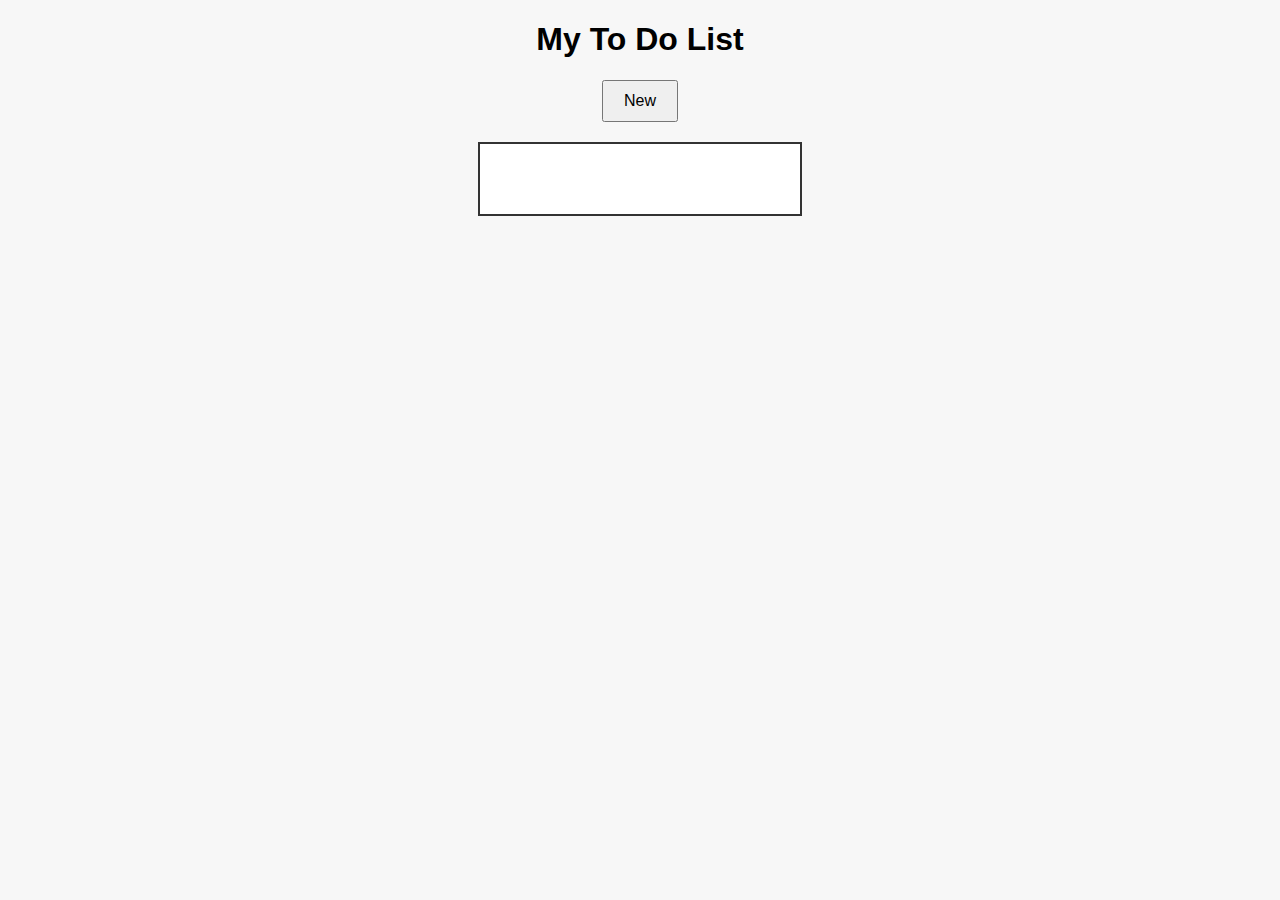
<file: cell03/ex03/index.html>
<!DOCTYPE html>
<html lang="en">
<head>
    <meta charset="UTF-8">
    <title>To Do List</title>
    <style>
        body { font-family: Arial, sans-serif; text-align: center; background-color: #f7f7f7; }
        #ft_list { 
            margin: 20px auto; 
            width: 300px; 
            min-height: 50px;
            background: white;
            padding: 10px;
            border: 2px solid #333;
        }
        .todo-item {
            padding: 10px;
            margin: 5px 0;
            background: #eee;
            border: 1px solid #ccc;
            cursor: pointer;
            word-wrap: break-word;
        }
        .todo-item:hover { background: #ffdada; }
        button { padding: 10px 20px; cursor: pointer; font-size: 16px; }
    </style>
</head>
<body>

    <h1>My To Do List</h1>
    <button id="newBtn">New</button>
    
    <div id="ft_list"></div>

    <script>
        const ft_list = document.getElementById('ft_list');
        const newBtn = document.getElementById('newBtn');

        window.onload = function() {
            const cookies = document.cookie.split('; ');
            const todoCookie = cookies.find(row => row.startsWith('todo='));
            if (todoCookie) {
                const data = JSON.parse(decodeURIComponent(todoCookie.split('=')[1]));
                data.forEach(text => addTodo(text, false));
            }
        };

        function saveToCookie() {
            const todos = [];
            document.querySelectorAll('.todo-item').forEach(item => {
                todos.push(item.innerText);
            });
            document.cookie = "todo=" + encodeURIComponent(JSON.stringify(todos)) + ";path=/;max-age=" + (7*24*60*60);
        }

        function addTodo(text, shouldSave = true) {
            if (!text || text.trim() === "") return;

            const div = document.createElement('div');
            div.className = 'todo-item';
            div.innerText = text;

            div.onclick = function() {
                if (confirm("Do you want to remove this TO DO?")) {
                    this.remove();
                    saveToCookie();
                }
            };

            ft_list.insertBefore(div, ft_list.firstChild);
            
            if (shouldSave) saveToCookie();
        }

        newBtn.onclick = function() {
            const newTodo = prompt("Enter your new TO DO:");
            if (newTodo && newTodo.trim() !== "") {
                addTodo(newTodo);
            }
        };
    </script>

</body>
</html>
</file>
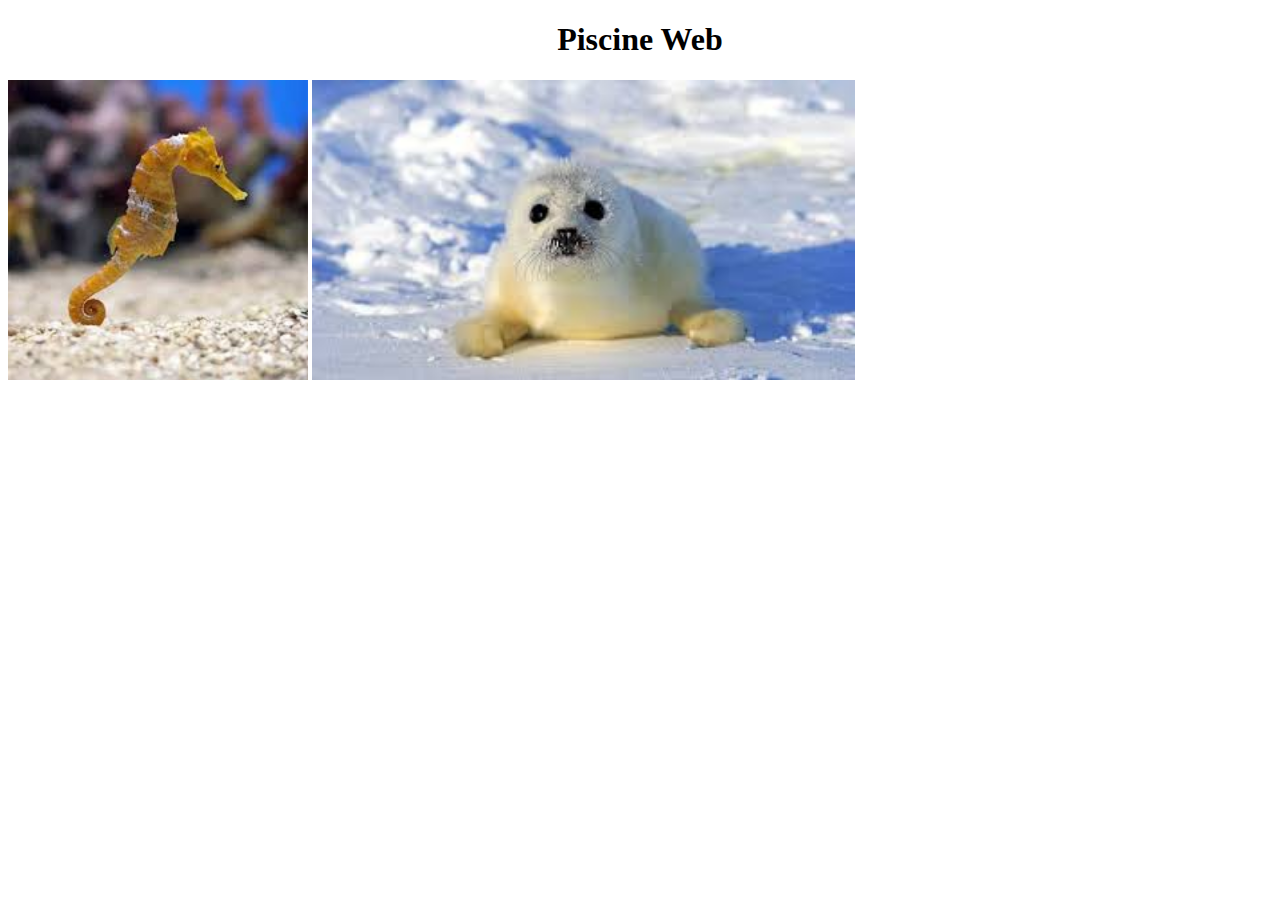
<file: cell01/ex02/piscineweb.html>
<!DOCTYPE html>
<html>
<head>
    <meta charset="UTF-8">
    <meta name="viewport" content="width=device-width, initial-scale=1.0">
    <title>Piscine Web</title>
</head>
<body>
    <h1 style="text-align: center;">Piscine Web</h1>

    <img src="[data-uri]" width="300">

    <img src="[data-uri]" width="543">
</body>
</html>
</file>
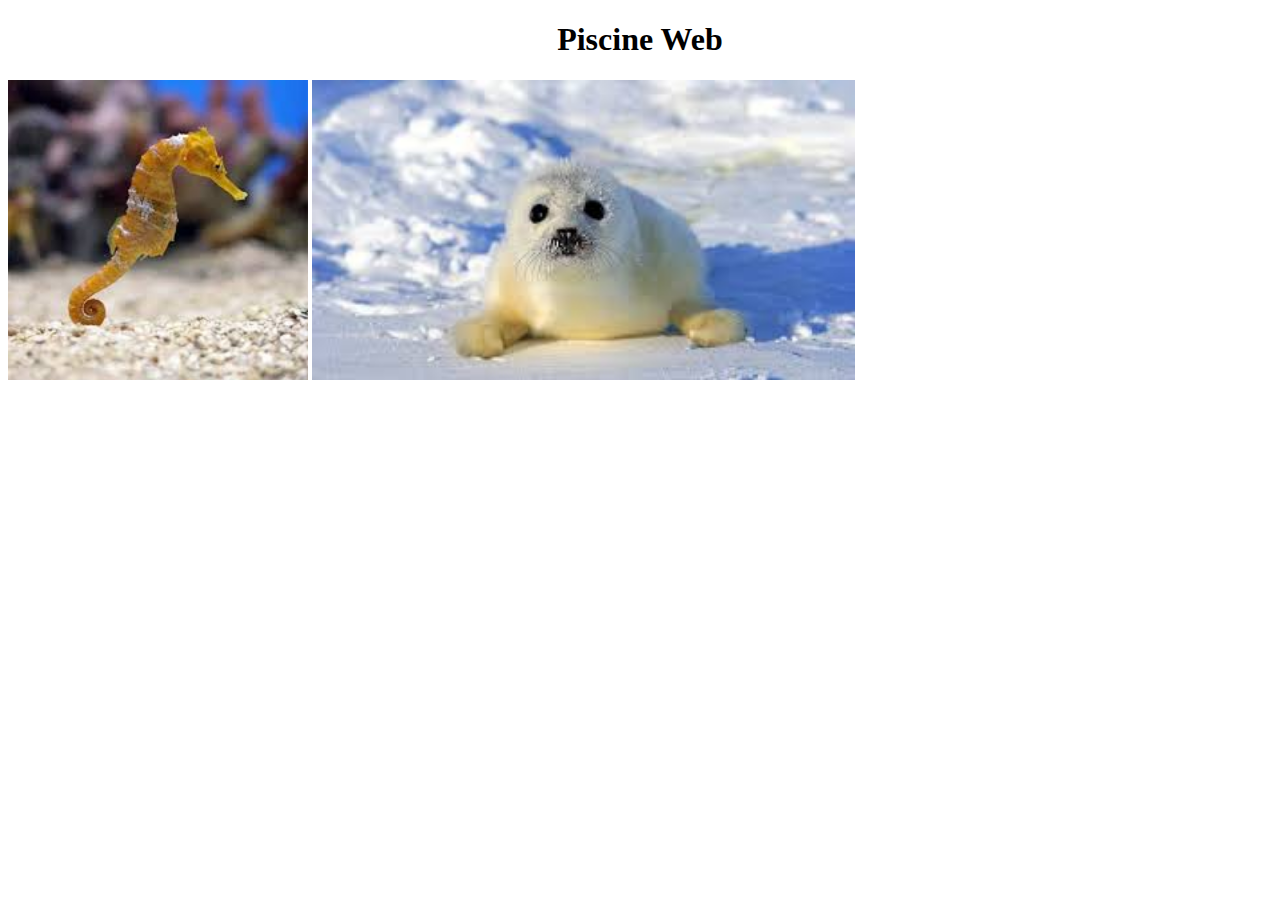
<file: cell01/ex03/piscineweb.html>
<!DOCTYPE html>
<html>
<head>
    <meta charset="UTF-8">
    <meta name="viewport" content="width=device-width, initial-scale=1.0">
    <title>Piscine Web</title>
</head>
<body>
    <h1 style="text-align: center;">Piscine Web</h1>

    <a href="https://www.youtube.com/watch?v=INscMGmhmX4">
        <img src="[data-uri]" width="300"></a>

    <img src="[data-uri]" width="543">
</body>
</html>
</file>
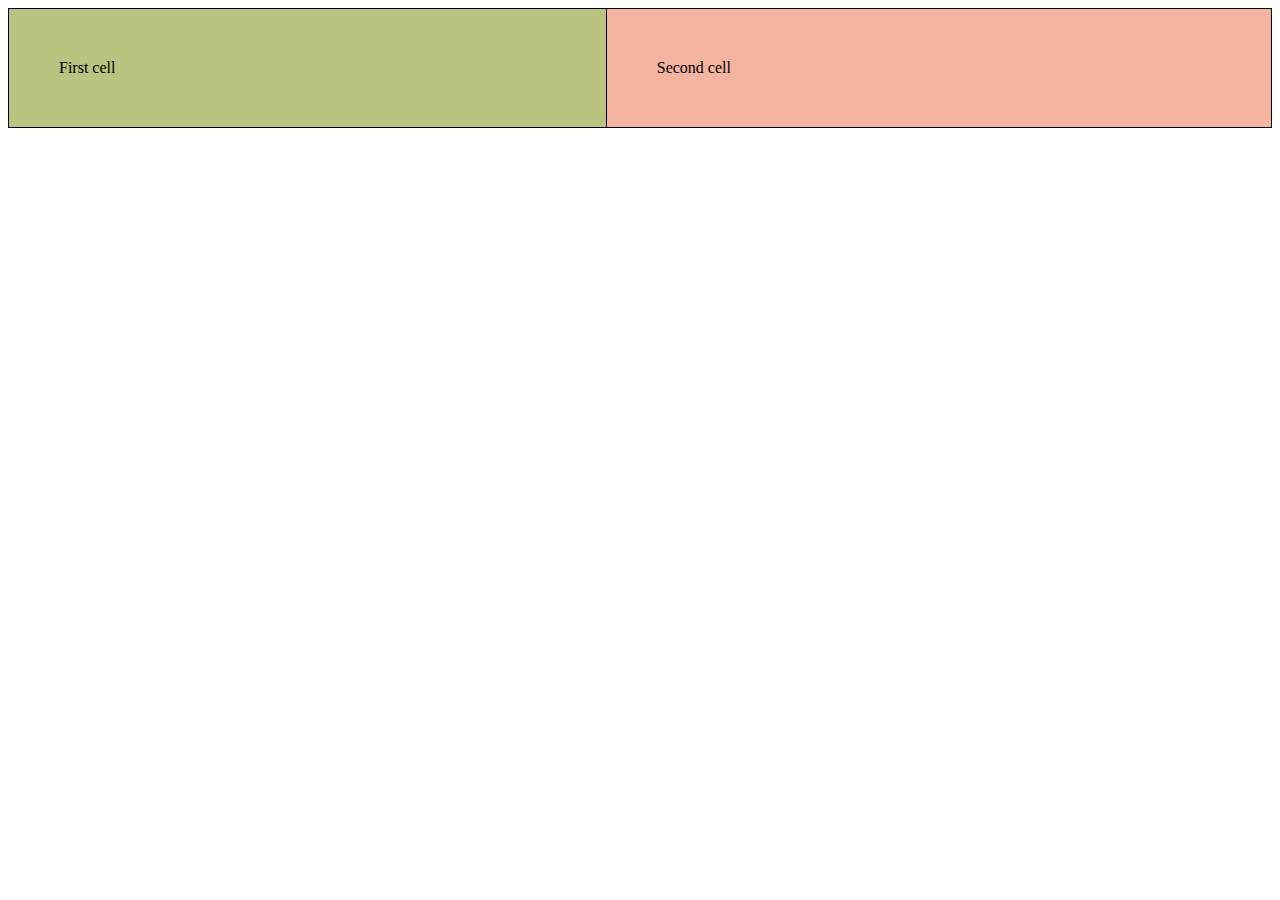
<file: cell01/ex05/tab.html>
<!DOCTYPE html>
<html>
<head>
    <meta charset="UTF-8">
    <meta name="viewport" content="width=device-width, initial-scale=1.0">
    <title>Tab</title>
    <style>
        table {
            width: 100%;
            border-collapse: collapse;
        }
        td {
            padding: 50px;
            border: 1px solid black;
        }
    </style>
</head>
<body>

    <table>
        <tr>
            <td style="background-color: #b8c480;">
                First cell
            </td>
            <td style="background-color: #f4b4a0;">
                Second cell
            </td>
        </tr>
    </table>

</body>
</html>
</file>
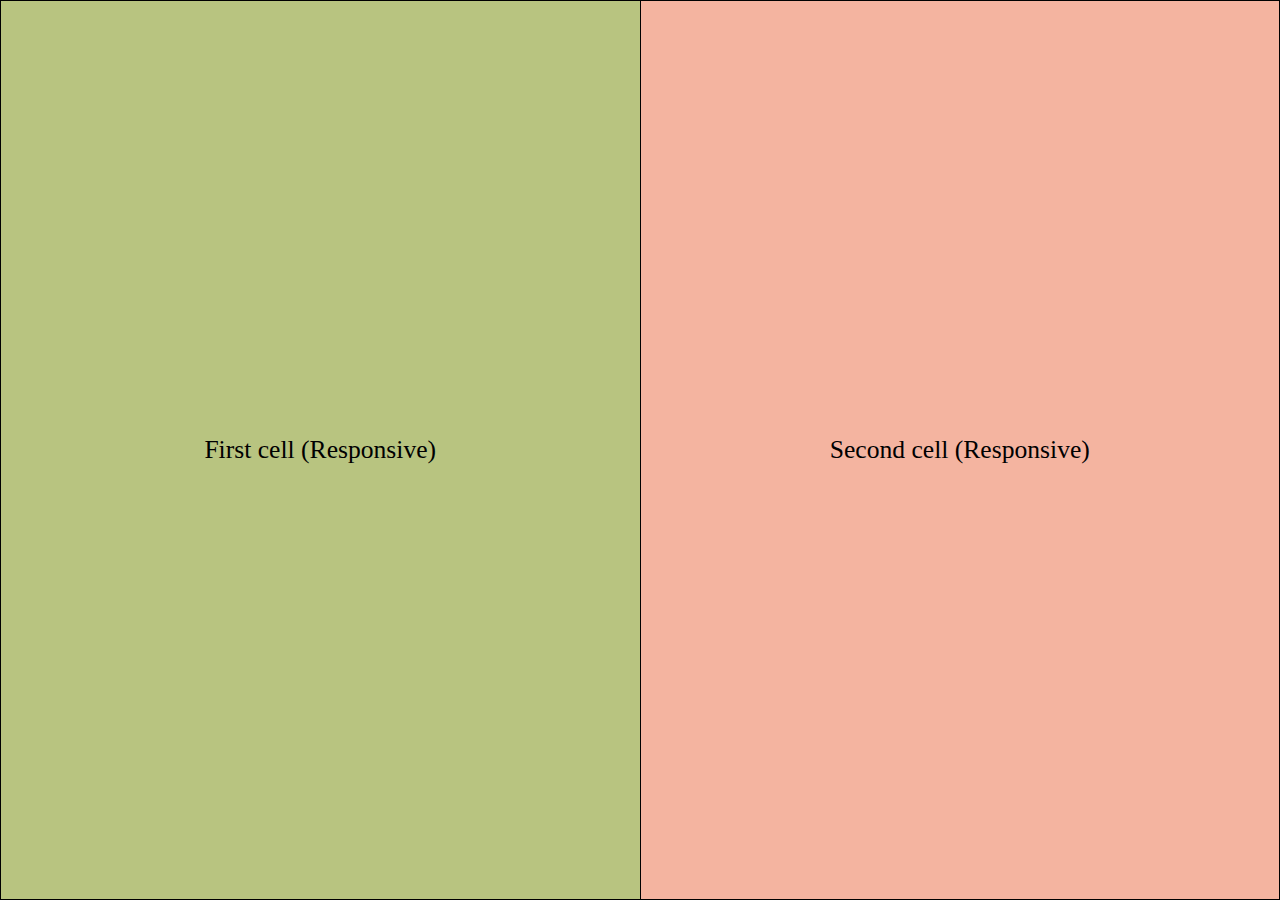
<file: cell01/ex06/responsive.html>
<!DOCTYPE html>
<html>
<head>
    <meta charset="UTF-8">
    <meta name="viewport" content="width=device-width, initial-scale=1.0">
    <title>Responsive Table</title>
    <style>
        body, html {
            margin: 0;
            padding: 0;
            height: 100%;
            width: 100%;
        }
        table {
            width: 100%;
            height: 100vh;
            border-collapse: collapse;
            table-layout: fixed;
        }
        td {
            border: 1px solid black;
            text-align: center;
            font-size: 2vw;
        }
    </style>
</head>
<body>
    <table>
        <tr>
            <td style="background-color: #b8c480;">
                First cell (Responsive)
            </td>
            <td style="background-color: #f4b4a0;">
                Second cell (Responsive)
            </td>
        </tr>
    </table>

</body>
</html>
</file>
